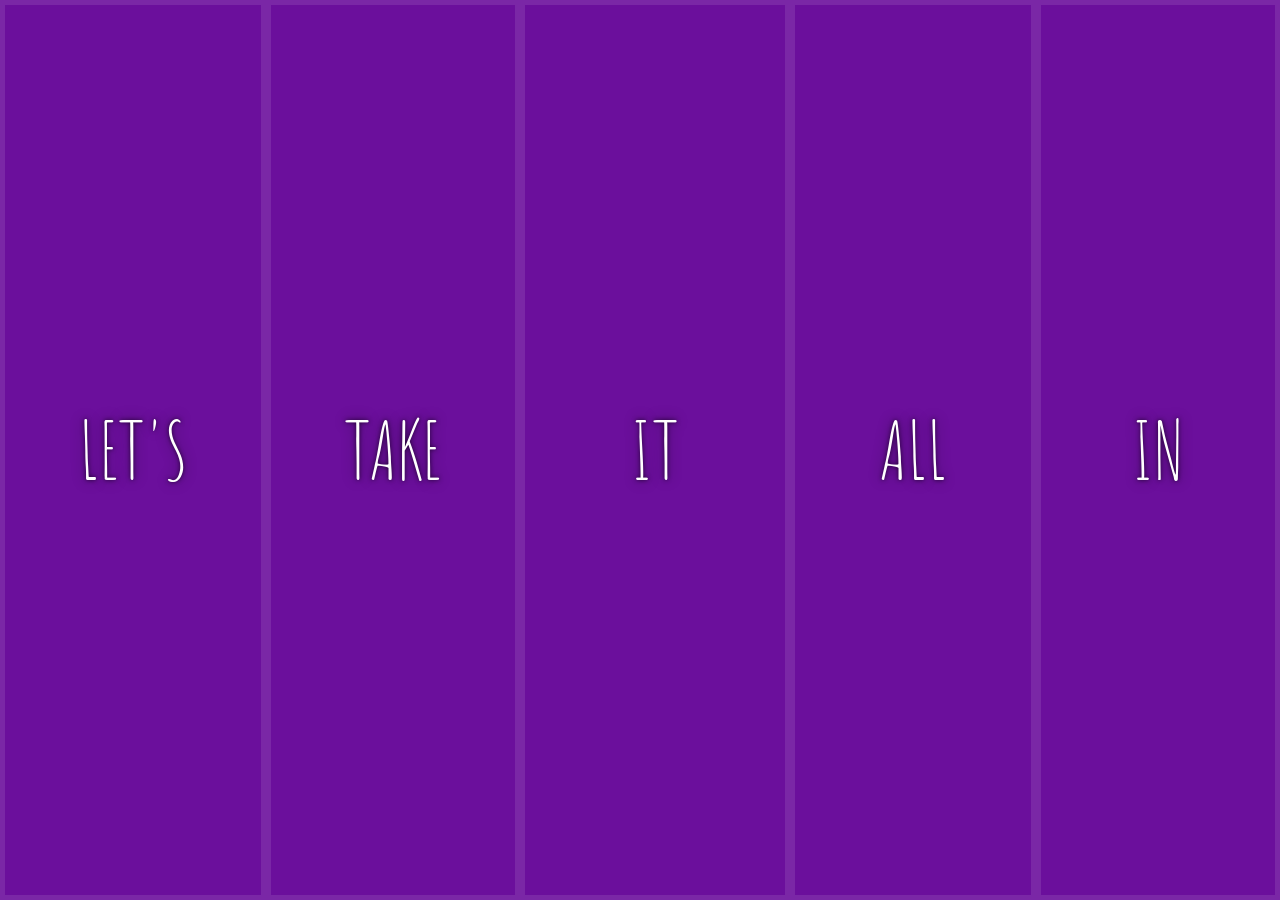
<file: 05 - Flex Panel Gallery/index-START.html>
<!DOCTYPE html>
<html lang="en">
	<head>
		<meta charset="UTF-8" />
		<title>Flex Panels 💪</title>
		<link
			href="https://fonts.googleapis.com/css?family=Amatic+SC"
			rel="stylesheet"
			type="text/css"
		/>
		<script defer src="script.js"></script>
	</head>
	<body>
		<style>
			html {
				box-sizing: border-box;
				background: #ffc600;
				font-family: "helvetica neue";
				font-size: 20px;
				font-weight: 200;
			}

			body {
				margin: 0;
			}

			*,
			*:before,
			*:after {
				box-sizing: inherit;
			}

			.panels {
				min-height: 100vh;
				overflow: hidden;
				display: flex;
			}

			.panel {
				background: #6b0f9c;
				box-shadow: inset 0 0 0 5px rgba(255, 255, 255, 0.1);
				color: white;
				text-align: center;
				align-items: center;
				flex-grow: 1;
				display: flex;
				flex-direction: column;
				justify-content: center;
				align-items: center;

				/* Safari transitionend event.propertyName === flex */
				/* Chrome + FF transitionend event.propertyName === flex-grow */
				transition: font-size 0.7s cubic-bezier(0.61, -0.19, 0.7, -0.11),
					flex 0.7s cubic-bezier(0.61, -0.19, 0.7, -0.11), background 0.2s;
				font-size: 20px;
				background-size: cover;
				background-position: center;
			}

			.panel1 {
				background-image: url(https://source.unsplash.com/gYl-UtwNg_I/1500x1500);
			}
			.panel2 {
				background-image: url(https://source.unsplash.com/rFKUFzjPYiQ/1500x1500);
			}
			.panel3 {
				background-image: url(https://images.unsplash.com/photo-1465188162913-8fb5709d6d57?ixlib=rb-0.3.5&q=80&fm=jpg&crop=faces&cs=tinysrgb&w=1500&h=1500&fit=crop&s=967e8a713a4e395260793fc8c802901d);
			}
			.panel4 {
				background-image: url(https://source.unsplash.com/ITjiVXcwVng/1500x1500);
			}
			.panel5 {
				background-image: url(https://source.unsplash.com/3MNzGlQM7qs/1500x1500);
			}

			/* Flex Children */
			.panel > * {
				margin: 0;
				width: 100%;
				transition: transform 0.5s;
				justify-content: center;
				align-items: center;
				flex: 1 0 auto;
				display: flex;
			}

			.panel > *:first-child {
				transform: translateY(-100%);
			}
			.panel.open-active > *:first-child {
				transform: translateY(0);
			}
			.panel > *:last-child {
				transform: translateY(100%);
			}
			.panel.open-active > *:last-child {
				transform: translateY(0);
			}

			.panel p {
				text-transform: uppercase;
				font-family: "Amatic SC", cursive;
				text-shadow: 0 0 4px rgba(0, 0, 0, 0.72), 0 0 14px rgba(0, 0, 0, 0.45);
				font-size: 2em;
			}

			.panel p:nth-child(2) {
				font-size: 4em;
			}

			.panel.open {
				font-size: 40px;
				flex: 5;
			}
		</style>

		<div class="panels">
			<div class="panel panel1">
				<p>Hey</p>
				<p>Let's</p>
				<p>Dance</p>
			</div>
			<div class="panel panel2">
				<p>Give</p>
				<p>Take</p>
				<p>Receive</p>
			</div>
			<div class="panel panel3">
				<p>Experience</p>
				<p>It</p>
				<p>Today</p>
			</div>
			<div class="panel panel4">
				<p>Give</p>
				<p>All</p>
				<p>You can</p>
			</div>
			<div class="panel panel5">
				<p>Life</p>
				<p>In</p>
				<p>Motion</p>
			</div>
		</div>
	</body>
</html>
</file>
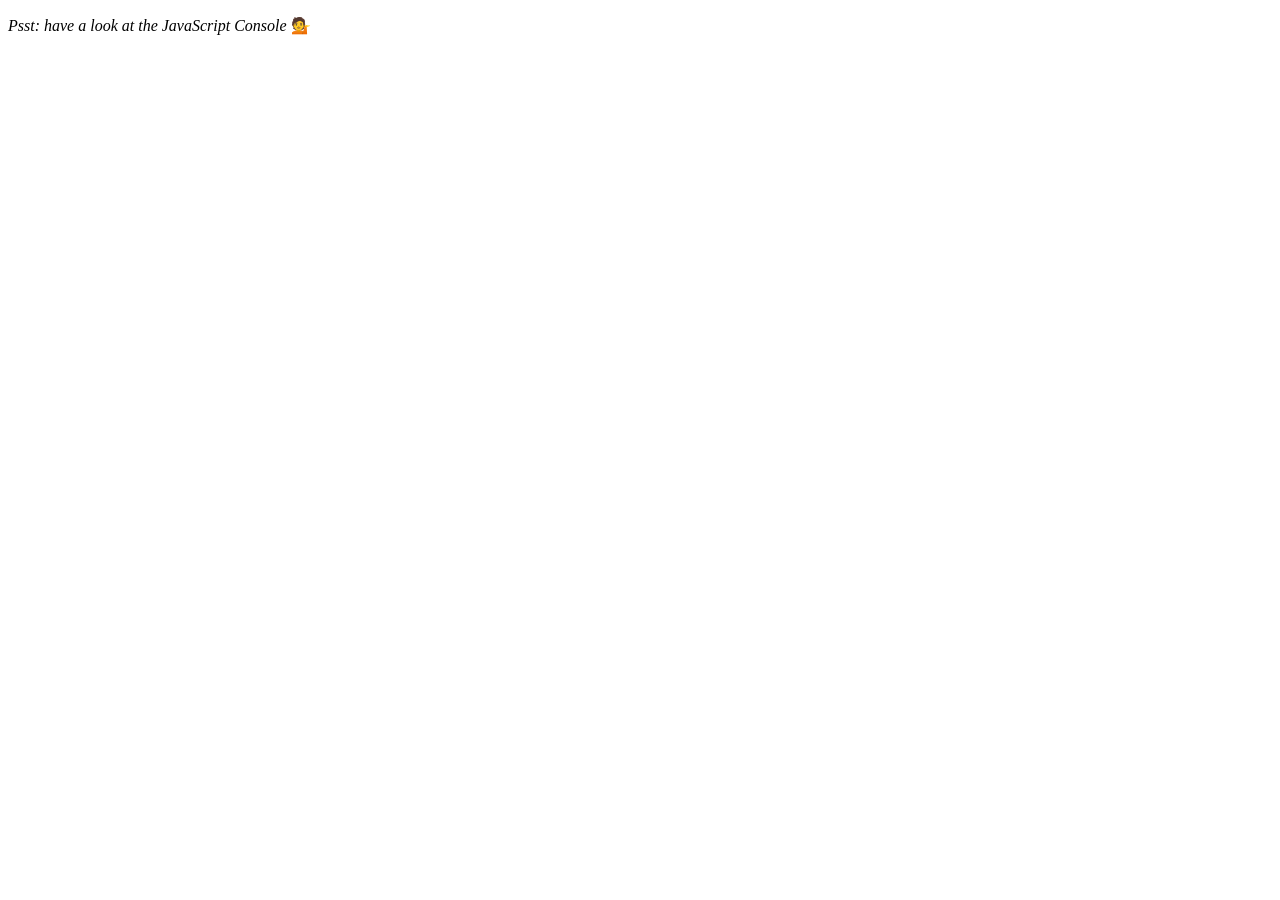
<file: 07 - Array Cardio Day 2/index-START.html>
<!DOCTYPE html>
<html lang="en">
<head>
  <meta charset="UTF-8">
  <title>Array Cardio 💪💪</title>
</head>
<body>
  <p><em>Psst: have a look at the JavaScript Console</em> 💁</p>
  <script>
    // ## Array Cardio Day 2

    const people = [
      { name: 'Wes', year: 1988 },
      { name: 'Kait', year: 1986 },
      { name: 'Irv', year: 1970 },
      { name: 'Lux', year: 2015 }
    ];

    const comments = [
      { text: 'Love this!', id: 523423 },
      { text: 'Super good', id: 823423 },
      { text: 'You are the best', id: 2039842 },
      { text: 'Ramen is my fav food ever', id: 123523 },
      { text: 'Nice Nice Nice!', id: 542328 }
    ];

    // Some and Every Checks
    // Array.prototype.some() // is at least one person 19 or older?
    //MAKE IT REUSABLE--->
    let isAdult = people.some(person => {
      if(person.year <= (new Date().getFullYear() - 19)) return true
    })
    console.log({isAdult})
    console.log("some", people.some(person => person.year <= 2020 - 19))
    // Array.prototype.every() // is everyone 19 or older?

    // console.log("every", people.every(person => person.year <= 2020 - 19))

    //MAKE IT REUSABLE --->
    people.every(person => {
      if(person.year <= (new Date().getFullYear() - 19)) return true
    })
    // Array.prototype.find()
    // Find is like filter, but instead returns just the one you are looking for
    // find the comment with the ID of 823423
    console.log("find", comments.find(comment => comment.id === 823423))

    // Array.prototype.findIndex()
    // Find the comment with this ID
    // delete the comment with the ID of 823423
    //MUTATES ARRAY
    // console.log("findIndex", comments.splice(comments.findIndex(comment => comment.id === 823423), 1))
    //CREATE NEW ARRAY
    const index = comments.findIndex(comment => comment.id === 823423)
    let newComments = [
      ...comments.slice(0, index),
      ...comments.slice(index + 1)
    ]
    console.log("newComments", newComments)
    console.log("comments", comments)

  </script>
</body>
</html>
</file>
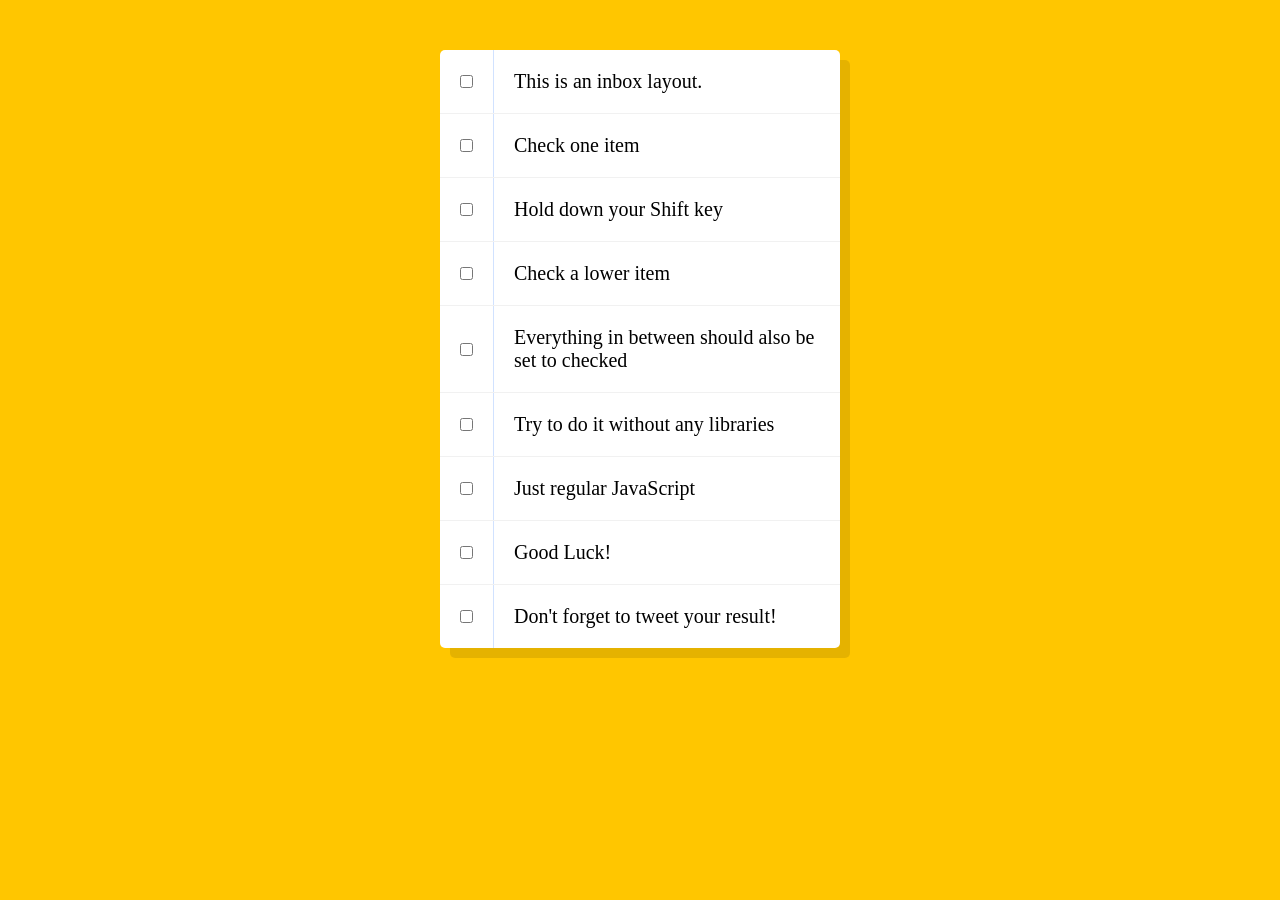
<file: 10 - Hold Shift and Check Checkboxes/index-START.html>
<!DOCTYPE html>
<html lang="en">
  <head>
    <meta charset="UTF-8" />
    <title>Hold Shift to Check Multiple Checkboxes</title>
  </head>
  <body>
    <style>
      html {
        font-family: sans-serif;
        background: #ffc600;
      }

      .inbox {
        max-width: 400px;
        margin: 50px auto;
        background: white;
        border-radius: 5px;
        box-shadow: 10px 10px 0 rgba(0, 0, 0, 0.1);
      }

      .item {
        display: flex;
        align-items: center;
        border-bottom: 1px solid #f1f1f1;
      }

      .item:last-child {
        border-bottom: 0;
      }

      input:checked + p {
        background: #f9f9f9;
        text-decoration: line-through;
      }

      input[type='checkbox'] {
        margin: 20px;
      }

      p {
        margin: 0;
        padding: 20px;
        transition: background 0.2s;
        flex: 1;
        font-family: 'helvetica neue';
        font-size: 20px;
        font-weight: 200;
        border-left: 1px solid #d1e2ff;
      }
    </style>
    <!--
   The following is a common layout you would see in an email client.

   When a user clicks a checkbox, holds Shift, and then clicks another checkbox a few rows down, all the checkboxes inbetween those two checkboxes should be checked.

  -->
    <div class="inbox">
      <div class="item">
        <input type="checkbox" />
        <p>This is an inbox layout.</p>
      </div>
      <div class="item">
        <input type="checkbox" />
        <p>Check one item</p>
      </div>
      <div class="item">
        <input type="checkbox" />
        <p>Hold down your Shift key</p>
      </div>
      <div class="item">
        <input type="checkbox" />
        <p>Check a lower item</p>
      </div>
      <div class="item">
        <input type="checkbox" />
        <p>Everything in between should also be set to checked</p>
      </div>
      <div class="item">
        <input type="checkbox" />
        <p>Try to do it without any libraries</p>
      </div>
      <div class="item">
        <input type="checkbox" />
        <p>Just regular JavaScript</p>
      </div>
      <div class="item">
        <input type="checkbox" />
        <p>Good Luck!</p>
      </div>
      <div class="item">
        <input type="checkbox" />
        <p>Don't forget to tweet your result!</p>
      </div>
    </div>

    <script>
      const checkboxes = document.querySelectorAll(
        '.inbox input[type = "checkbox"]'
      );

      let lastChecked;

      function shiftKeyDown(e) {
        console.log(e);
        console.log(this);
        let inBetween = false;
        if (e.shiftKey && this.checked) {
          console.log('in if statement');
          checkboxes.forEach((checkbox) => {
            if (checkbox === this || checkbox === lastChecked) {
              inBetween = !inBetween;
            }
            if (inBetween) {
              checkbox.checked = true;
            }
          });
        }

        lastChecked = this;
      }

      checkboxes.forEach((checkbox) =>
        checkbox.addEventListener('click', shiftKeyDown)
      );
    </script>
  </body>
</html>

<!-- // make an array of the divs with input and p // attach listen for onclick for
each item // if it responds to the click, we know the css is added to the one,
// check if shift is held down, if so, keep track of next one clicked. // add
checked class to all indices between two clicks -->
</file>
